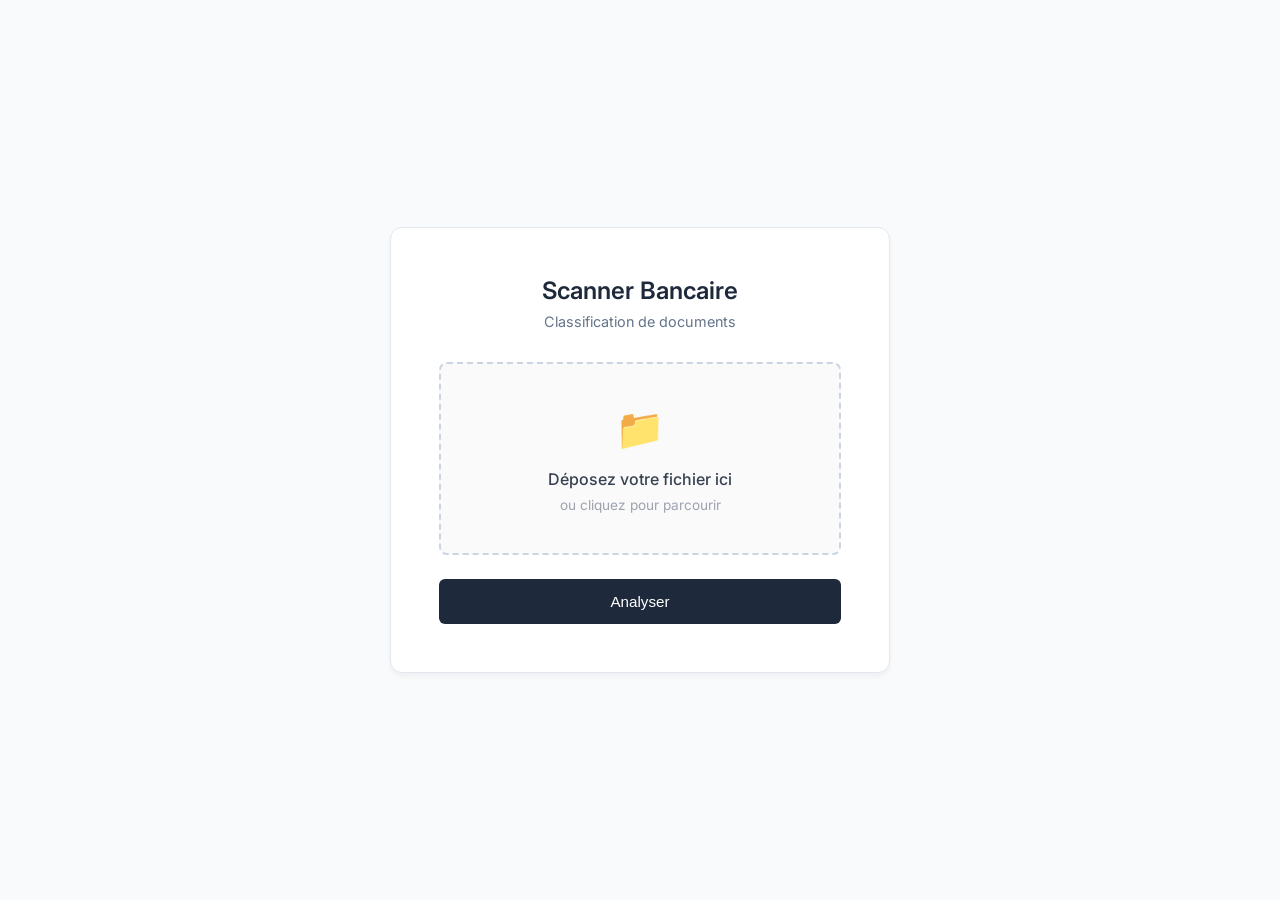
<file: mon_projet_ocr/templates/index.html>
<!DOCTYPE html>
<html lang="fr">
<head>
    <meta charset="UTF-8">
    <meta name="viewport" content="width=device-width, initial-scale=1.0">
    <title>Scanner Bancaire Maroc</title>
    <style>
        @import url('https://fonts.googleapis.com/css2?family=Inter:wght@400;500;600&display=swap');
        
        * {
            margin: 0;
            padding: 0;
            box-sizing: border-box;
        }

        body {
            font-family: 'Inter', sans-serif;
            min-height: 100vh;
            background: #f8fafc;
            display: flex;
            justify-content: center;
            align-items: center;
            padding: 20px;
        }

        .container {
            background: white;
            border-radius: 12px;
            padding: 3rem;
            width: 100%;
            max-width: 500px;
            border: 1px solid #e2e8f0;
            box-shadow: 0 4px 6px -1px rgba(0, 0, 0, 0.05);
        }

        h1 {
            font-size: 1.5rem;
            font-weight: 600;
            color: #1e293b;
            margin-bottom: 0.5rem;
            text-align: center;
        }

        .subtitle {
            color: #64748b;
            font-size: 0.9rem;
            text-align: center;
            margin-bottom: 2rem;
        }

        .upload-zone {
            border: 2px dashed #cbd5e1;
            border-radius: 8px;
            padding: 2.5rem 2rem;
            text-align: center;
            cursor: pointer;
            transition: all 0.2s;
            background: #fafafa;
        }

        .upload-zone:hover {
            border-color: #3b82f6;
            background: #eff6ff;
        }

        .upload-zone.dragover {
            border-color: #3b82f6;
            background: #dbeafe;
            border-style: solid;
        }

        .upload-icon {
            font-size: 2.5rem;
            margin-bottom: 1rem;
        }

        .upload-text {
            font-weight: 500;
            color: #374151;
            margin-bottom: 0.5rem;
        }

        .upload-hint {
            color: #9ca3af;
            font-size: 0.85rem;
        }

        input[type="file"] {
            display: none;
        }

        .file-selected {
            display: none;
            margin-top: 1rem;
            padding: 0.75rem;
            background: #f0fdf4;
            border: 1px solid #bbf7d0;
            border-radius: 6px;
            align-items: center;
            gap: 0.75rem;
        }

        .file-selected.show {
            display: flex;
        }

        .file-name {
            flex: 1;
            font-size: 0.9rem;
            color: #166534;
            font-weight: 500;
            overflow: hidden;
            text-overflow: ellipsis;
            white-space: nowrap;
        }

        .remove-file {
            background: none;
            border: none;
            color: #16a34a;
            cursor: pointer;
            font-size: 1.2rem;
            padding: 0.25rem;
            line-height: 1;
        }

        button[type="submit"] {
            width: 100%;
            margin-top: 1.5rem;
            padding: 0.875rem;
            background: #1e293b;
            color: white;
            border: none;
            border-radius: 6px;
            font-size: 0.95rem;
            font-weight: 500;
            cursor: pointer;
            transition: background 0.2s;
        }

        button[type="submit"]:hover:not(:disabled) {
            background: #334155;
        }

        button[type="submit"]:disabled {
            background: #94a3b8;
            cursor: not-allowed;
        }

        .loading {
            display: none;
            margin-top: 1rem;
            text-align: center;
        }

        .loading.show {
            display: block;
        }

        .spinner {
            width: 32px;
            height: 32px;
            border: 3px solid #e2e8f0;
            border-top-color: #3b82f6;
            border-radius: 50%;
            animation: spin 1s linear infinite;
            margin: 0 auto 0.5rem;
        }

        @keyframes spin {
            to { transform: rotate(360deg); }
        }

        .loading-text {
            color: #64748b;
            font-size: 0.9rem;
        }

        @media (max-width: 480px) {
            .container {
                padding: 2rem 1.5rem;
            }
        }
    </style>
</head>
<body>
    <div class="container">
        <h1>Scanner Bancaire</h1>
        <p class="subtitle">Classification de documents</p>
        
        <form action="/upload" method="post" enctype="multipart/form-data" id="uploadForm">
            <div class="upload-zone" id="dropZone">
                <div class="upload-icon">📁</div>
                <div class="upload-text">Déposez votre fichier ici</div>
                <div class="upload-hint">ou cliquez pour parcourir</div>
                <input type="file" name="file" id="fileInput" accept="image/*,.pdf" required>
            </div>
            
            <div class="file-selected" id="fileSelected">
                <span class="file-name" id="fileName"></span>
                <button type="button" class="remove-file" id="removeFile">✕</button>
            </div>
            
            <button type="submit" id="submitBtn">Analyser</button>
        </form>
        
        <div class="loading" id="loading">
            <div class="spinner"></div>
            <div class="loading-text">Analyse en cours...</div>
        </div>
    </div>

    <script>
        const dropZone = document.getElementById('dropZone');
        const fileInput = document.getElementById('fileInput');
        const fileSelected = document.getElementById('fileSelected');
        const fileName = document.getElementById('fileName');
        const removeFile = document.getElementById('removeFile');
        const uploadForm = document.getElementById('uploadForm');
        const submitBtn = document.getElementById('submitBtn');
        const loading = document.getElementById('loading');

        dropZone.addEventListener('click', () => fileInput.click());

        dropZone.addEventListener('dragover', (e) => {
            e.preventDefault();
            dropZone.classList.add('dragover');
        });

        dropZone.addEventListener('dragleave', () => {
            dropZone.classList.remove('dragover');
        });

        dropZone.addEventListener('drop', (e) => {
            e.preventDefault();
            dropZone.classList.remove('dragover');
            const files = e.dataTransfer.files;
            if (files.length) {
                fileInput.files = files;
                showFile(files[0]);
            }
        });

        fileInput.addEventListener('change', (e) => {
            if (e.target.files.length) {
                showFile(e.target.files[0]);
            }
        });

        function showFile(file) {
            fileName.textContent = file.name;
            fileSelected.classList.add('show');
            dropZone.style.display = 'none';
        }

        removeFile.addEventListener('click', () => {
            fileInput.value = '';
            fileSelected.classList.remove('show');
            dropZone.style.display = 'block';
        });

        uploadForm.addEventListener('submit', () => {
            submitBtn.disabled = true;
            loading.classList.add('show');
        });
    </script>
</body>
</html>
</file>
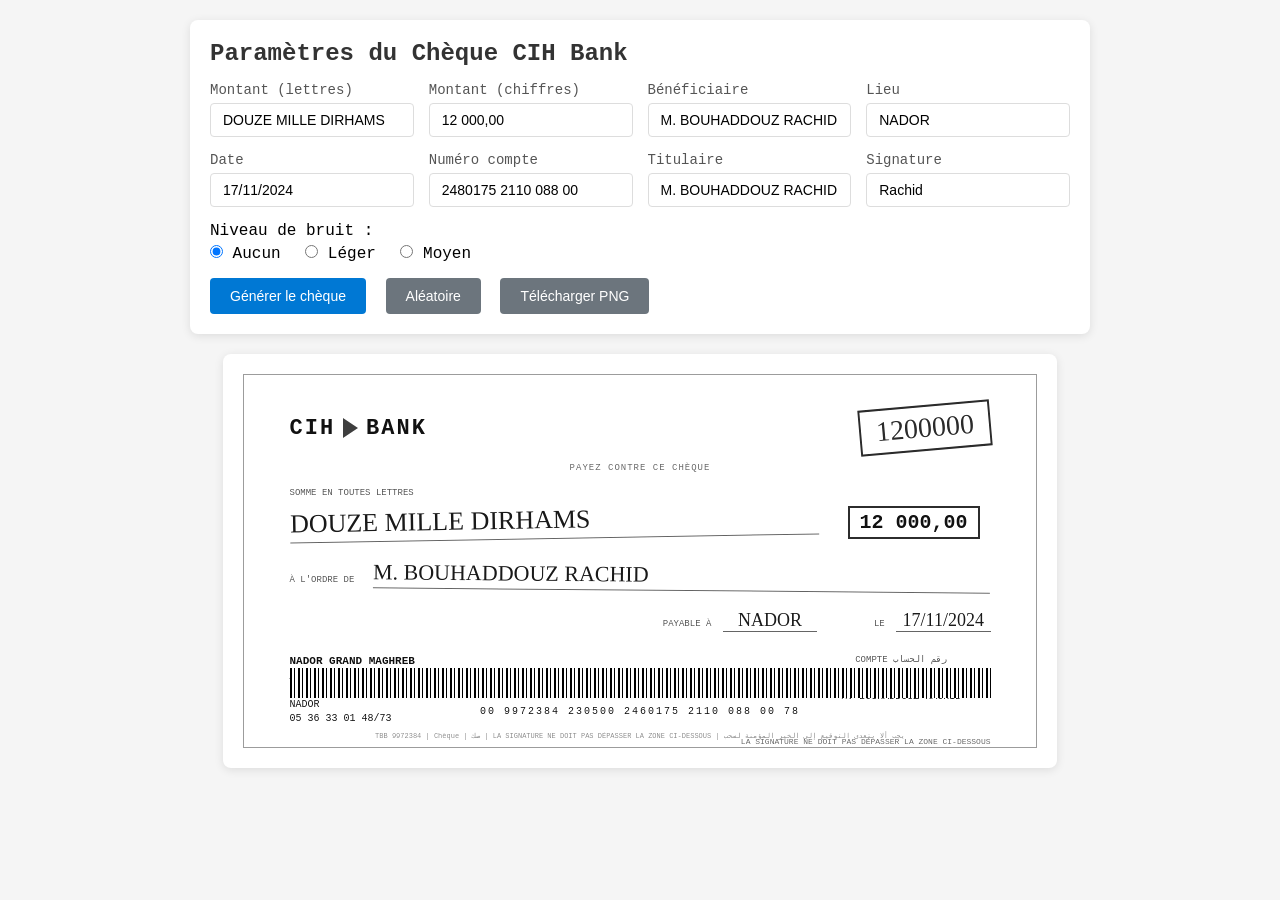
<file: templates/cheque.html>
<!DOCTYPE html>
<html lang="fr">
<head>
    <meta charset="UTF-8">
    <meta name="viewport" content="width=device-width, initial-scale=1.0">
    <title>Générateur Chèque CIH Bank</title>
    <style>
        @page {
            size: 210mm 99mm;
            margin: 0;
        }
        
        * {
            margin: 0;
            padding: 0;
            box-sizing: border-box;
        }
        
        body {
            font-family: 'Courier New', monospace;
            background: #f5f5f5;
            padding: 20px;
            display: flex;
            flex-direction: column;
            align-items: center;
            gap: 20px;
        }
        
        .controls {
            background: white;
            padding: 20px;
            border-radius: 8px;
            box-shadow: 0 2px 10px rgba(0,0,0,0.1);
            width: 100%;
            max-width: 900px;
        }
        
        .controls h2 {
            margin-bottom: 15px;
            color: #333;
        }
        
        .input-group {
            display: grid;
            grid-template-columns: repeat(auto-fit, minmax(200px, 1fr));
            gap: 15px;
            margin-bottom: 15px;
        }
        
        .input-group label {
            display: block;
            margin-bottom: 5px;
            font-size: 14px;
            color: #555;
            font-weight: 500;
        }
        
        .input-group input {
            width: 100%;
            padding: 8px 12px;
            border: 1px solid #ddd;
            border-radius: 4px;
            font-size: 14px;
        }
        
        button {
            background: #0078d4;
            color: white;
            border: none;
            padding: 10px 20px;
            border-radius: 4px;
            cursor: pointer;
            font-size: 14px;
            margin-right: 10px;
            transition: background 0.2s;
        }
        
        button:hover {
            background: #005a9e;
        }
        
        button.secondary {
            background: #6c757d;
        }
        
        .check-container {
            background: white;
            padding: 20px;
            border-radius: 8px;
            box-shadow: 0 2px 10px rgba(0,0,0,0.1);
            position: relative;
        }
        
        /* Le chèque */
        .check {
            width: 210mm;
            height: 99mm;
            background: #fafafa;
            position: relative;
            border: 1px solid #999;
            overflow: hidden;
            font-size: 11px;
            color: #1a1a1a;
        }
        
        /* Bruit subtil */
        .noise-overlay {
            position: absolute;
            top: 0;
            left: 0;
            right: 0;
            bottom: 0;
            background-image: url("data:image/svg+xml,%3Csvg viewBox='0 0 200 200' xmlns='http://www.w3.org/2000/svg'%3E%3Cfilter id='noiseFilter'%3E%3CfeTurbulence type='fractalNoise' baseFrequency='0.9' numOctaves='4' stitchTiles='stitch'/%3E%3C/filter%3E%3Crect width='100%25' height='100%25' filter='url(%23noiseFilter)' opacity='0.03'/%3E%3C/svg%3E");
            pointer-events: none;
            opacity: 0.4;
        }
        
        /* Header */
        .header {
            display: flex;
            justify-content: space-between;
            align-items: center;
            padding: 8mm 12mm 0 12mm;
        }
        
        .bank-logo {
            display: flex;
            align-items: center;
            gap: 8px;
        }
        
        .bank-name {
            font-size: 22px;
            font-weight: 900;
            color: #1a1a1a;
            letter-spacing: 2px;
        }
        
        .bank-arrow {
            width: 0;
            height: 0;
            border-top: 10px solid transparent;
            border-bottom: 10px solid transparent;
            border-left: 15px solid #c41e3a;
        }
        
        .amount-corner {
            font-family: 'Brush Script MT', 'Segoe Script', cursive;
            font-size: 28px;
            color: #333;
            transform: rotate(-5deg);
            border: 2px solid #333;
            padding: 5px 15px;
            background: white;
        }
        
        /* Ligne de titre */
        .title-line {
            text-align: center;
            font-size: 9px;
            color: #666;
            margin: 3mm 0;
            letter-spacing: 1px;
        }
        
        /* Section montant */
        .amount-section {
            padding: 0 12mm;
            margin-top: 4mm;
        }
        
        .amount-label {
            font-size: 9px;
            color: #555;
            text-transform: uppercase;
            margin-bottom: 2mm;
        }
        
        .amount-handwritten {
            font-family: 'Brush Script MT', 'Segoe Script', cursive;
            font-size: 26px;
            color: #222;
            border-bottom: 1px solid #666;
            padding-bottom: 3px;
            display: inline-block;
            min-width: 140mm;
            transform: rotate(-1deg);
        }
        
        .amount-numeric {
            font-family: 'Courier New', monospace;
            font-size: 20px;
            font-weight: bold;
            border: 2px solid #333;
            padding: 3px 10px;
            display: inline-block;
            margin-left: 5mm;
            background: white;
        }
        
        /* Section bénéficiaire */
        .payee-section {
            padding: 0 12mm;
            margin-top: 6mm;
            display: flex;
            align-items: baseline;
            gap: 5mm;
        }
        
        .payee-label {
            font-size: 9px;
            color: #555;
            text-transform: uppercase;
            white-space: nowrap;
        }
        
        .payee-handwritten {
            font-family: 'Brush Script MT', 'Segoe Script', cursive;
            font-size: 22px;
            color: #222;
            border-bottom: 1px solid #666;
            flex: 1;
            padding-bottom: 2px;
            transform: rotate(0.5deg);
        }
        
        /* Section lieu et date */
        .location-date {
            display: flex;
            justify-content: flex-end;
            padding: 0 12mm;
            margin-top: 5mm;
            gap: 15mm;
            align-items: baseline;
        }
        
        .location-box, .date-box {
            display: flex;
            align-items: baseline;
            gap: 3mm;
        }
        
        .box-label {
            font-size: 9px;
            color: #555;
        }
        
        .box-handwritten {
            font-family: 'Brush Script MT', 'Segoe Script', cursive;
            font-size: 18px;
            color: #222;
            border-bottom: 1px solid #666;
            min-width: 25mm;
            text-align: center;
            padding: 0 5px;
        }
        
        /* Section compte */
        .account-section {
            display: flex;
            justify-content: space-between;
            padding: 0 12mm;
            margin-top: 6mm;
        }
        
        .account-info {
            font-size: 10px;
            line-height: 1.4;
        }
        
        .account-info strong {
            font-size: 11px;
        }
        
        .account-number {
            font-family: 'Courier New', monospace;
            font-size: 14px;
            font-weight: bold;
            letter-spacing: 1px;
        }
        
        .account-holder {
            font-size: 10px;
            margin-top: 2mm;
        }
        
        /* Signature */
        .signature-section {
            text-align: right;
            padding: 0 12mm;
            margin-top: 3mm;
        }
        
        .signature-line {
            font-size: 8px;
            color: #666;
            margin-bottom: 2mm;
        }
        
        .signature-handwritten {
            font-family: 'Brush Script MT', 'Segoe Script', cursive;
            font-size: 32px;
            color: #1a1a1a;
            transform: rotate(-3deg);
            display: inline-block;
            margin-right: 10mm;
        }
        
        /* Code barre */
        .barcode-section {
            position: absolute;
            bottom: 8mm;
            left: 12mm;
            right: 12mm;
        }
        
        .barcode-line {
            height: 8mm;
            background: repeating-linear-gradient(
                90deg,
                #000 0px,
                #000 2px,
                #fff 2px,
                #fff 4px,
                #000 4px,
                #000 5px,
                #fff 5px,
                #fff 8px
            );
            margin-bottom: 2mm;
        }
        
        .barcode-numbers {
            font-family: 'Courier New', monospace;
            font-size: 10px;
            letter-spacing: 2px;
            text-align: center;
        }
        
        /* Footer */
        .footer-text {
            position: absolute;
            bottom: 2mm;
            left: 12mm;
            right: 12mm;
            font-size: 7px;
            color: #888;
            text-align: center;
        }
        
        /* Grayscale filter pour l'export */
        .grayscale {
            filter: grayscale(100%) contrast(1.1);
        }
        
        /* Variations de bruit */
        .noise-light {
            opacity: 0.3;
        }
        
        .noise-medium {
            opacity: 0.5;
        }
    </style>
</head>
<body>
    <div class="controls">
        <h2>Paramètres du Chèque CIH Bank</h2>
        <div class="input-group">
            <div>
                <label>Montant (lettres)</label>
                <input type="text" id="amountWords" value="DOUZE MILLE DIRHAMS" placeholder="Douze mille dirhams">
            </div>
            <div>
                <label>Montant (chiffres)</label>
                <input type="text" id="amountNum" value="12 000,00" placeholder="12 000,00">
            </div>
            <div>
                <label>Bénéficiaire</label>
                <input type="text" id="payee" value="M. BOUHADDOUZ RACHID" placeholder="Nom du bénéficiaire">
            </div>
            <div>
                <label>Lieu</label>
                <input type="text" id="location" value="NADOR" placeholder="Ville">
            </div>
            <div>
                <label>Date</label>
                <input type="text" id="date" value="17/11/2024" placeholder="JJ/MM/AAAA">
            </div>
            <div>
                <label>Numéro compte</label>
                <input type="text" id="accountNum" value="2480175 2110 088 00" placeholder="Numéro de compte">
            </div>
            <div>
                <label>Titulaire</label>
                <input type="text" id="accountHolder" value="M. BOUHADDOUZ RACHID" placeholder="Nom du titulaire">
            </div>
            <div>
                <label>Signature</label>
                <input type="text" id="signature" value="Rachid" placeholder="Signature">
            </div>
        </div>
        <div style="margin-bottom: 15px;">
            <label style="display: block; margin-bottom: 5px; font-weight: 500;">Niveau de bruit :</label>
            <label style="margin-right: 15px;"><input type="radio" name="noise" value="none" checked> Aucun</label>
            <label style="margin-right: 15px;"><input type="radio" name="noise" value="light"> Léger</label>
            <label><input type="radio" name="noise" value="medium"> Moyen</label>
        </div>
        <button onclick="updateCheck()">Générer le chèque</button>
        <button onclick="randomizeCheck()" class="secondary">Aléatoire</button>
        <button onclick="downloadCheck()" class="secondary">Télécharger PNG</button>
    </div>

    <div class="check-container" id="checkContainer">
        <div class="check grayscale" id="check">
            <div class="noise-overlay" id="noiseOverlay"></div>
            
            <!-- Header -->
            <div class="header">
                <div class="bank-logo">
                    <span class="bank-name">CIH</span>
                    <div class="bank-arrow"></div>
                    <span class="bank-name">BANK</span>
                </div>
                <div class="amount-corner" id="displayAmountCorner">120000</div>
            </div>
            
            <!-- Titre -->
            <div class="title-line">PAYEZ CONTRE CE CHÈQUE</div>
            
            <!-- Montant -->
            <div class="amount-section">
                <div class="amount-label">SOMME EN TOUTES LETTRES</div>
                <div style="display: flex; align-items: baseline; gap: 10px;">
                    <span class="amount-handwritten" id="displayAmountWords">DOUZE MILLE DIRHAMS</span>
                    <span class="amount-numeric" id="displayAmountNum">12 000,00</span>
                </div>
            </div>
            
            <!-- Bénéficiaire -->
            <div class="payee-section">
                <span class="payee-label">À L'ORDRE DE</span>
                <span class="payee-handwritten" id="displayPayee">M. BOUHADDOUZ RACHID</span>
            </div>
            
            <!-- Lieu et date -->
            <div class="location-date">
                <div class="location-box">
                    <span class="box-label">PAYABLE À</span>
                    <span class="box-handwritten" id="displayLocation">NADOR</span>
                </div>
                <div class="date-box">
                    <span class="box-label">LE</span>
                    <span class="box-handwritten" id="displayDate">17/11/2024</span>
                </div>
            </div>
            
            <!-- Section compte et info -->
            <div class="account-section">
                <div class="account-info">
                    <strong>NADOR GRAND MAGHREB</strong><br>
                    ANG AVENUE ANNAKHIL<br>
                    ET RUE TAOUIMA<br>
                    NADOR<br>
                    05 36 33 01 48/73
                </div>
                <div style="text-align: center;">
                    <div style="font-size: 9px; color: #555; margin-bottom: 2px;">COMPTE رقم الحساب</div>
                    <div class="account-number" id="displayAccountNum">2480175 2110 088 00</div>
                    <div class="account-holder" id="displayAccountHolder">M. BOUHADDOUZ RACHID</div>
                </div>
            </div>
            
            <!-- Signature -->
            <div class="signature-section">
                <div class="signature-line">LA SIGNATURE NE DOIT PAS DÉPASSER LA ZONE CI-DESSOUS</div>
                <div class="signature-handwritten" id="displaySignature">Rachid</div>
            </div>
            
            <!-- Code barre -->
            <div class="barcode-section">
                <div class="barcode-line"></div>
                <div class="barcode-numbers">00 9972384 230500 2460175 2110 088 00 78</div>
            </div>
            
            <!-- Footer -->
            <div class="footer-text">
                TBB 9972384 | Chèque | صك | LA SIGNATURE NE DOIT PAS DÉPASSER LA ZONE CI-DESSOUS | يجب ألا يتعدى التوقيع إلى الخير المؤمنة لسحب
            </div>
        </div>
    </div>

    <!-- Canvas caché pour l'export -->
    <canvas id="exportCanvas" style="display: none;"></canvas>

    <script src="https://html2canvas.hertzen.com/dist/html2canvas.min.js"></script>
    <script>
        function updateCheck() {
            document.getElementById('displayAmountWords').textContent = document.getElementById('amountWords').value;
            document.getElementById('displayAmountNum').textContent = document.getElementById('amountNum').value;
            document.getElementById('displayAmountCorner').textContent = document.getElementById('amountNum').value.replace(/[^0-9]/g, '');
            document.getElementById('displayPayee').textContent = document.getElementById('payee').value;
            document.getElementById('displayLocation').textContent = document.getElementById('location').value;
            document.getElementById('displayDate').textContent = document.getElementById('date').value;
            document.getElementById('displayAccountNum').textContent = document.getElementById('accountNum').value;
            document.getElementById('displayAccountHolder').textContent = document.getElementById('accountHolder').value;
            document.getElementById('displaySignature').textContent = document.getElementById('signature').value;
            
            // Appliquer le bruit
            const noiseLevel = document.querySelector('input[name="noise"]:checked').value;
            const overlay = document.getElementById('noiseOverlay');
            overlay.className = 'noise-overlay';
            if (noiseLevel === 'light') {
                overlay.classList.add('noise-light');
            } else if (noiseLevel === 'medium') {
                overlay.classList.add('noise-medium');
            }
        }
        
        function randomizeCheck() {
            const noms = ['M. BOUHADDOUZ RACHID', 'M. ALAMI MOHAMED', 'MME. BENALI FATIMA', 'M. EL FASSI KARIM', 'SARL MAGHREB TRADE'];
            const villes = ['NADOR', 'CASABLANCA', 'RABAT', 'FES', 'TANGER', 'MARRAKECH'];
            const montants = [
                {lettres: 'CINQ MILLE DIRHAMS', chiffres: '5 000,00'},
                {lettres: 'DOUZE MILLE DIRHAMS', chiffres: '12 000,00'},
                {lettres: 'VINGT MILLE DIRHAMS', chiffres: '20 000,00'},
                {lettres: 'TRENTE CINQ MILLE DIRHAMS', chiffres: '35 000,00'}
            ];
            const signatures = ['Rachid', 'Mohamed', 'Karim', 'Fatima', 'Ahmed'];
            
            const montant = montants[Math.floor(Math.random() * montants.length)];
            const nom = noms[Math.floor(Math.random() * noms.length)];
            
            document.getElementById('amountWords').value = montant.lettres;
            document.getElementById('amountNum').value = montant.chiffres;
            document.getElementById('payee').value = nom;
            document.getElementById('accountHolder').value = nom;
            document.getElementById('location').value = villes[Math.floor(Math.random() * villes.length)];
            document.getElementById('date').value = `${String(Math.floor(Math.random() * 28) + 1).padStart(2, '0')}/${String(Math.floor(Math.random() * 12) + 1).padStart(2, '0')}/2024`;
            document.getElementById('signature').value = signatures[Math.floor(Math.random() * signatures.length)];
            
            updateCheck();
        }
        
        function downloadCheck() {
            const check = document.getElementById('check');
            html2canvas(check, {
                scale: 2,
                useCORS: true,
                backgroundColor: '#fafafa'
            }).then(canvas => {
                const link = document.createElement('a');
                link.download = 'cheque_cih_' + Date.now() + '.png';
                link.href = canvas.toDataURL('image/png');
                link.click();
            });
        }
        
        // Initialisation
        updateCheck();
    </script>
</body>
</html>
</file>
